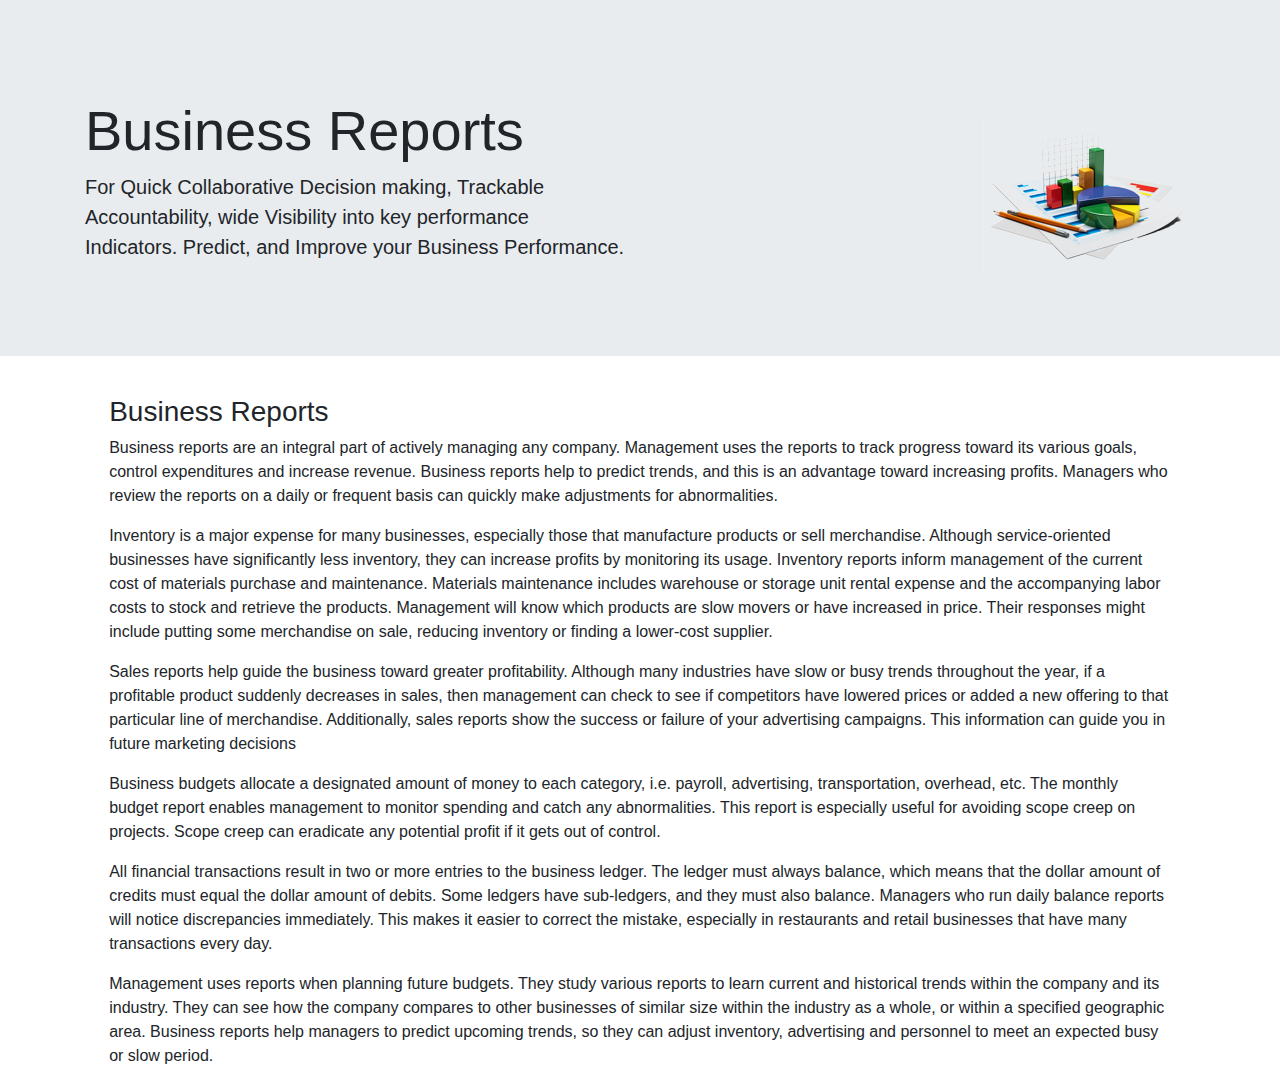
<file: Services/BusinessReport.html>
<!DOCTYPE html>
<html lang="en">
<head>
    <meta charset="UTF-8">
    <meta name="viewport" content="width=device-width, initial-scale=1.0">
    <meta http-equiv="X-UA-Compatible" content="ie=edge">

    <link rel="stylesheet" href="https://maxcdn.bootstrapcdn.com/bootstrap/4.0.0/css/bootstrap.min.css" integrity="sha384-Gn5384xqQ1aoWXA+058RXPxPg6fy4IWvTNh0E263XmFcJlSAwiGgFAW/dAiS6JXm" crossorigin="anonymous">
    <link rel="stylesheet" href="services.css">

    <title>Software Development</title>
</head>
<body>
        <script src="https://code.jquery.com/jquery-3.2.1.slim.min.js" integrity="sha384-KJ3o2DKtIkvYIK3UENzmM7KCkRr/rE9/Qpg6aAZGJwFDMVNA/GpGFF93hXpG5KkN" crossorigin="anonymous"></script>
        <script src="https://cdnjs.cloudflare.com/ajax/libs/popper.js/1.12.9/umd/popper.min.js" integrity="sha384-ApNbgh9B+Y1QKtv3Rn7W3mgPxhU9K/ScQsAP7hUibX39j7fakFPskvXusvfa0b4Q" crossorigin="anonymous"></script>
        <script src="https://maxcdn.bootstrapcdn.com/bootstrap/4.0.0/js/bootstrap.min.js" integrity="sha384-JZR6Spejh4U02d8jOt6vLEHfe/JQGiRRSQQxSfFWpi1MquVdAyjUar5+76PVCmYl" crossorigin="anonymous"></script>
   
        <div class="jumbotron jumbotron-fluid">
                <div class="container">
                        <div class="row">
                                <div class="col-sm">
                                        <h1 class="display-4">Business Reports</h1>
                                        <p class="lead">For Quick Collaborative
                                                Decision making, Trackable Accountability,
                                                wide Visibility into key performance Indicators.
                                                Predict, and Improve your Business Performance.</p>
                                             </div>
                                <div class="col-6">
                                <img src="./report.png" class="col-image1"  alt="...">
                                </div>
                    
                               
                  
                </div>
              </div>
              </div>


 <div class="row d-flex justify-content-center">

<div class="col-sm-10">
<h3>Business Reports</h3>
<p>
 Business reports are an integral part of actively managing any company. Management uses the reports to track progress toward its various goals, control expenditures and increase revenue. Business reports help to predict trends, and this is an advantage toward increasing profits. Managers who review the reports on a daily or frequent basis can quickly make adjustments for abnormalities.
</p>
<p>
Inventory is a major expense for many businesses, especially those that manufacture products or sell merchandise. Although service-oriented businesses have significantly less inventory, they can increase profits by monitoring its usage. Inventory reports inform management of the current cost of materials purchase and maintenance. Materials maintenance includes warehouse or storage unit rental expense and the accompanying labor costs to stock and retrieve the products. Management will know which products are slow movers or have increased in price. Their responses might include putting some merchandise on sale, reducing inventory or finding a lower-cost supplier.
</p>

<p>
Sales reports help guide the business toward greater profitability. Although many industries have slow or busy trends throughout the year, if a profitable product suddenly decreases in sales, then management can check to see if competitors have lowered prices or added a new offering to that particular line of merchandise. Additionally, sales reports show the success or failure of your advertising campaigns. This information can guide you in future marketing decisions
</p>

<p>
Business budgets allocate a designated amount of money to each category, i.e. payroll, advertising, transportation, overhead, etc. The monthly budget report enables management to monitor spending and catch any abnormalities. This report is especially useful for avoiding scope creep on projects. Scope creep can eradicate any potential profit if it gets out of control.
</p>

<p>
 All financial transactions result in two or more entries to the business ledger. The ledger must always balance, which means that the dollar amount of credits must equal the dollar amount of debits. Some ledgers have sub-ledgers, and they must also balance. Managers who run daily balance reports will notice discrepancies immediately. This makes it easier to correct the mistake, especially in restaurants and retail businesses that have many transactions every day.
</p>

<p>
Management uses reports when planning future budgets. They study various reports to learn current and historical trends within the company and its industry. They can see how the company compares to other businesses of similar size within the industry as a whole, or within a specified geographic area. Business reports help managers to predict upcoming trends, so they can adjust inventory, advertising and personnel to meet an expected busy or slow period.
</p>
</div>
                      
    
</body>
</html>
</file>
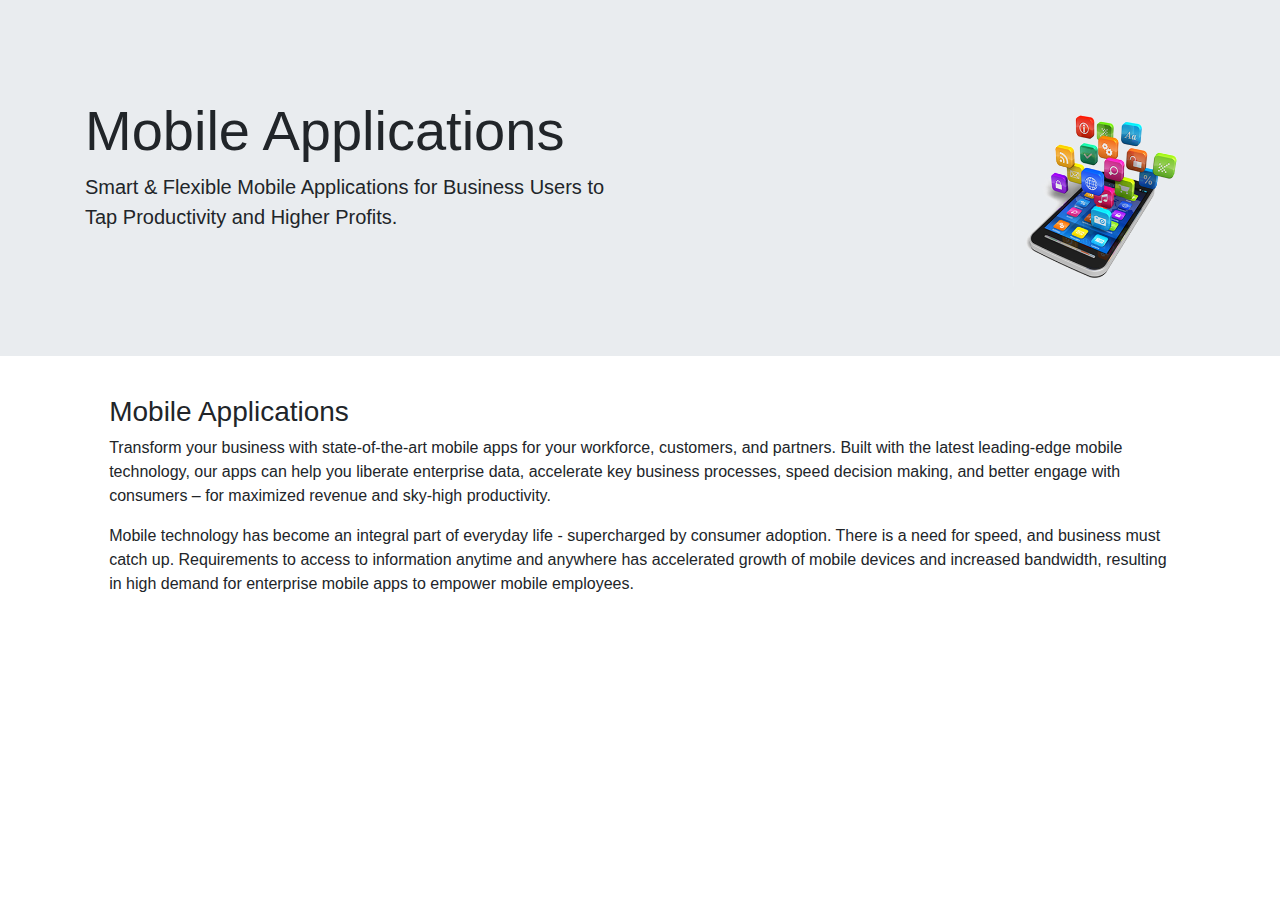
<file: Services/MobileApps.html>
<!DOCTYPE html>
<html lang="en">
<head>
    <meta charset="UTF-8">
    <meta name="viewport" content="width=device-width, initial-scale=1.0">
    <meta http-equiv="X-UA-Compatible" content="ie=edge">

    <link rel="stylesheet" href="https://maxcdn.bootstrapcdn.com/bootstrap/4.0.0/css/bootstrap.min.css" integrity="sha384-Gn5384xqQ1aoWXA+058RXPxPg6fy4IWvTNh0E263XmFcJlSAwiGgFAW/dAiS6JXm" crossorigin="anonymous">
    <link rel="stylesheet" href="services.css">

    <title>Software Development</title>
</head>
<body>
        <script src="https://code.jquery.com/jquery-3.2.1.slim.min.js" integrity="sha384-KJ3o2DKtIkvYIK3UENzmM7KCkRr/rE9/Qpg6aAZGJwFDMVNA/GpGFF93hXpG5KkN" crossorigin="anonymous"></script>
        <script src="https://cdnjs.cloudflare.com/ajax/libs/popper.js/1.12.9/umd/popper.min.js" integrity="sha384-ApNbgh9B+Y1QKtv3Rn7W3mgPxhU9K/ScQsAP7hUibX39j7fakFPskvXusvfa0b4Q" crossorigin="anonymous"></script>
        <script src="https://maxcdn.bootstrapcdn.com/bootstrap/4.0.0/js/bootstrap.min.js" integrity="sha384-JZR6Spejh4U02d8jOt6vLEHfe/JQGiRRSQQxSfFWpi1MquVdAyjUar5+76PVCmYl" crossorigin="anonymous"></script>
   
        <div class="jumbotron jumbotron-fluid">
                <div class="container">
                        <div class="row">
                                <div class="col-sm">
                                        <h1 class="display-4">Mobile Applications</h1>
                                        <p class="lead">Smart & Flexible
                                                Mobile Applications for Business Users to
                                                Tap Productivity and Higher Profits.</p>
                                             </div>
                                <div class="col-6">
                                <img src="./mobile.png" class="col-image1"  alt="...">
                                </div>
                    
                               
                  
                </div>
              </div>
              </div>

<div class="row d-flex justify-content-center">

<div class="col-sm-10">
<h3>Mobile Applications </h3>
<p>
 Transform your business with state-of-the-art mobile apps for your workforce, customers, and partners. Built with the latest leading-edge mobile technology, our apps can help you liberate enterprise data, accelerate key business processes, speed decision making, and better engage with consumers – for maximized revenue and sky-high productivity.
</p>
<p>
Mobile technology has become an integral part of everyday life - supercharged by consumer adoption. There is a need for speed, and business must catch up. Requirements to access to information anytime and anywhere has accelerated growth of mobile devices and increased bandwidth, resulting in high demand for enterprise mobile apps to empower mobile employees.

     
</p>
</div>
</div>
                        
    
</body>
</html>
</file>
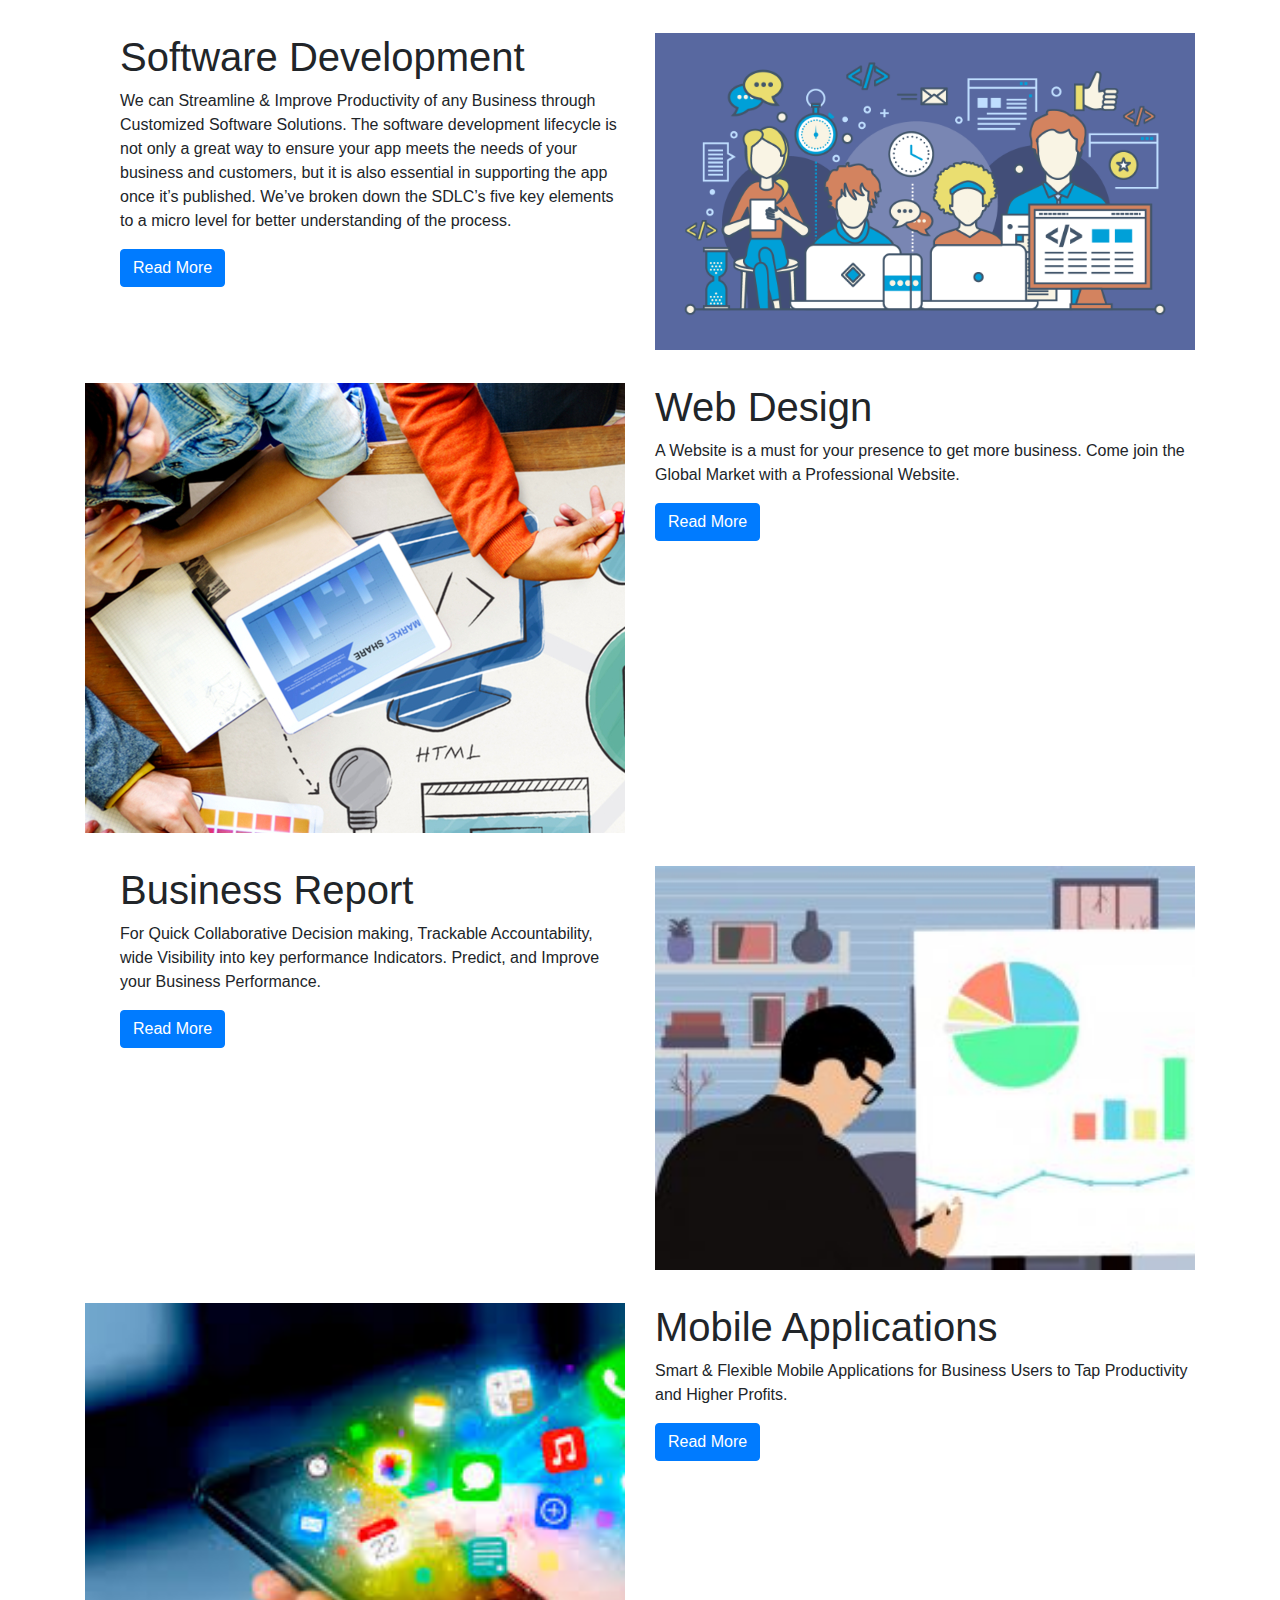
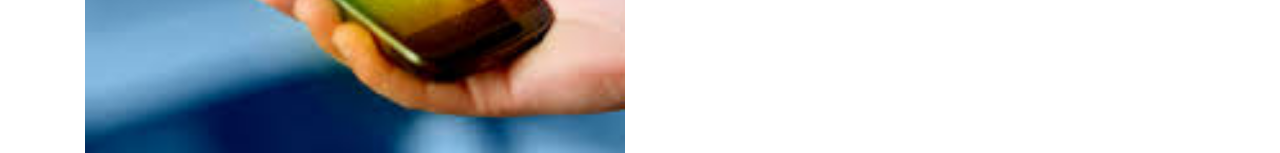
<file: Services/Services.html>
<!doctype html>
<html lang="en">
  <head>
    <meta charset="utf-8">
    <meta name="viewport" content="width=device-width, initial-scale=1, shrink-to-fit=no">

    
    <link rel="stylesheet" href="https://maxcdn.bootstrapcdn.com/bootstrap/4.0.0/css/bootstrap.min.css" integrity="sha384-Gn5384xqQ1aoWXA+058RXPxPg6fy4IWvTNh0E263XmFcJlSAwiGgFAW/dAiS6JXm" crossorigin="anonymous">
    <link rel="stylesheet" href="services.css">

    <title>Service</title>
  </head>
  <body>
    
    <script src="https://code.jquery.com/jquery-3.2.1.slim.min.js" integrity="sha384-KJ3o2DKtIkvYIK3UENzmM7KCkRr/rE9/Qpg6aAZGJwFDMVNA/GpGFF93hXpG5KkN" crossorigin="anonymous"></script>
    <script src="https://cdnjs.cloudflare.com/ajax/libs/popper.js/1.12.9/umd/popper.min.js" integrity="sha384-ApNbgh9B+Y1QKtv3Rn7W3mgPxhU9K/ScQsAP7hUibX39j7fakFPskvXusvfa0b4Q" crossorigin="anonymous"></script>
    <script src="https://maxcdn.bootstrapcdn.com/bootstrap/4.0.0/js/bootstrap.min.js" integrity="sha384-JZR6Spejh4U02d8jOt6vLEHfe/JQGiRRSQQxSfFWpi1MquVdAyjUar5+76PVCmYl" crossorigin="anonymous"></script>
   
<div class="container">

<div class="row ">
<div class=" col-6 col-sm-content1 ">
<h1>Software Development</h1>
 <p class="text-sm-left">We can
                Streamline & Improve Productivity of any Business
                through Customized Software Solutions. 

                The software development lifecycle is not only a great way to ensure your app meets the needs of your business and customers,

                 but it is also essential in supporting the app once it’s published.
                We’ve broken down the SDLC’s five key elements to a micro level for better understanding of the process.
</p>

 <a href="SoftwareDevelopment.html">
<button type="button" class="btn btn-primary">Read More</button>
 </a>
</div>
                 
<div class="col-6">
   <img src="./SDevelopment.png" class="col-image1"  alt="...">
        </div>
          </div>



                        
  <div class="row second">
      <div class="col-6">
        <div class="image-background">
          </div>
  </div>
  <div class="col-6 col-sm-content2">
      <h1>Web Design</h1>
          <p class="text-sm-left">A Website is
            a must for your presence to
            get more business. 
            Come join the Global
            Market with a Professional Website.
            </p>
          <a href="WebDesign.html">
            <button type="button" class="btn btn-primary">Read More</button>
            </a>
              </div>
                </div>



 <div class="row">
<div class="col-6 col-sm-content1">
<h1>Business Report </h1>
                      
<p class="text-sm-left">
 For Quick Collaborative
Decision making, Trackable Accountability,
wide Visibility into key performance Indicators. 
Predict, and Improve your Business Performance.
</p>

 <a href="BusinessReport.html">
<button type="button" class="btn btn-primary">Read More</button>
</a>
                                                       
                                                                                                      
   </div>
    <div class="col-6">
    <img src="./BReport.jpg" class="col-image1"  alt="...">
    </div>
    </div>


   <div class="row second">
    <div class="col-6">
      <div class="image-background1"></div>
      </div>
    <div class="col-6 col-sm-content2">
      <h1>Mobile Applications</h1>
          <p class="text-sm-left">
            Smart & Flexible
            Mobile Applications for Business Users to
            Tap Productivity and Higher Profits.
            </p>
                                        
<a href="MobileApps.html">
<button type="button" class="btn btn-primary">Read More</button>
</a>
  </div>
  </div>
</div>
</div>
  </body>
</html>
</file>
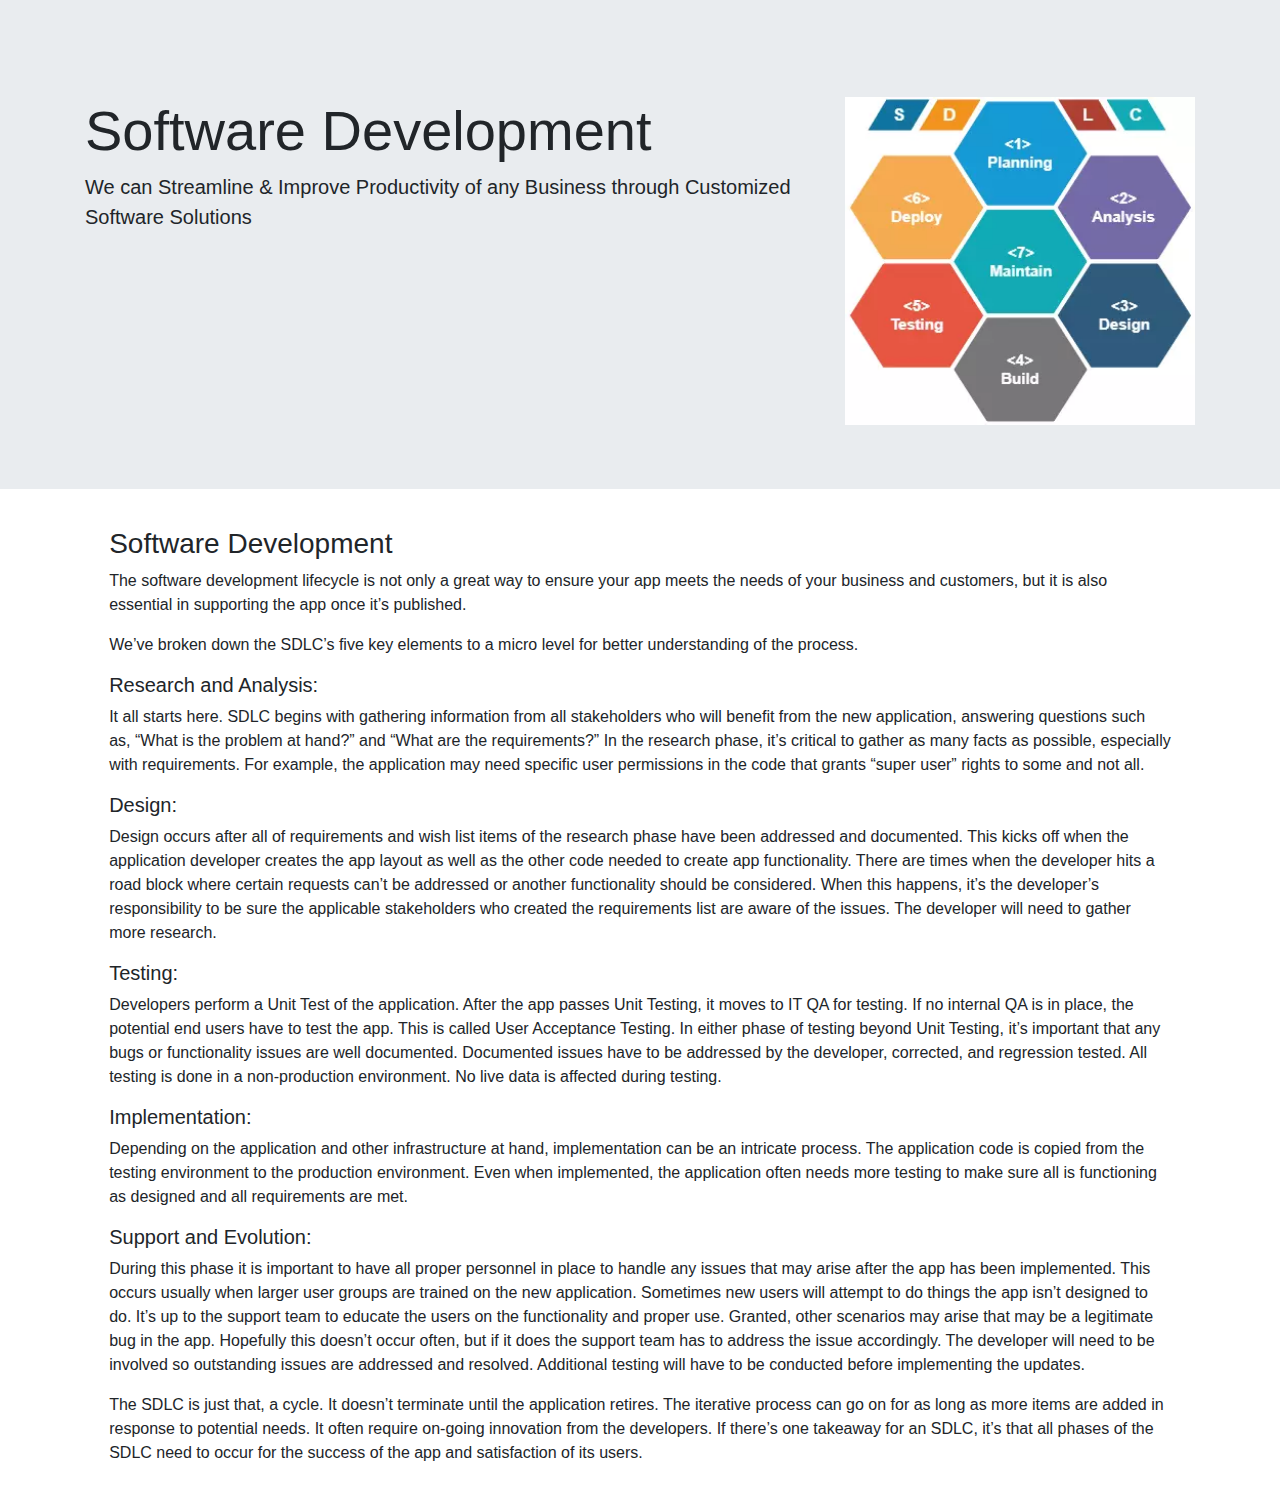
<file: Services/SoftwareDevelopment.html>
<!DOCTYPE html>
<html lang="en">
<head>
    <meta charset="UTF-8">
    <meta name="viewport" content="width=device-width, initial-scale=1.0">
    <meta http-equiv="X-UA-Compatible" content="ie=edge">

    <link rel="stylesheet" href="https://maxcdn.bootstrapcdn.com/bootstrap/4.0.0/css/bootstrap.min.css" integrity="sha384-Gn5384xqQ1aoWXA+058RXPxPg6fy4IWvTNh0E263XmFcJlSAwiGgFAW/dAiS6JXm" crossorigin="anonymous">
    <link rel="stylesheet" href="services.css">

    <title>Software Development</title>
</head>
<body>
        <script src="https://code.jquery.com/jquery-3.2.1.slim.min.js" integrity="sha384-KJ3o2DKtIkvYIK3UENzmM7KCkRr/rE9/Qpg6aAZGJwFDMVNA/GpGFF93hXpG5KkN" crossorigin="anonymous"></script>
        <script src="https://cdnjs.cloudflare.com/ajax/libs/popper.js/1.12.9/umd/popper.min.js" integrity="sha384-ApNbgh9B+Y1QKtv3Rn7W3mgPxhU9K/ScQsAP7hUibX39j7fakFPskvXusvfa0b4Q" crossorigin="anonymous"></script>
        <script src="https://maxcdn.bootstrapcdn.com/bootstrap/4.0.0/js/bootstrap.min.js" integrity="sha384-JZR6Spejh4U02d8jOt6vLEHfe/JQGiRRSQQxSfFWpi1MquVdAyjUar5+76PVCmYl" crossorigin="anonymous"></script>
   
        <div class="jumbotron jumbotron-fluid">
                <div class="container">
                        <div class="row">
                                <div class="col-8">
                                        <h1 class="display-4">Software Development</h1>
                                        <p class="lead">We can
                                              Streamline & Improve Productivity of any Business
                                              through Customized Software Solutions</p>
                                             </div>
                                <div class="col-4">
                                <img src="./sdlc.png" class="col-image1"  alt="...">
                                </div>
                            </div>
              </div>
              </div>

              <div>
<div class="row d-flex justify-content-center">

        <div class="col-sm-10">
            <h3>Software Development</h3>
      
<p>The software development lifecycle is not only a great way to ensure your app meets the needs of your business and customers, but it is also essential in supporting the app once it’s published.
</p> 

<p>
We’ve broken down the SDLC’s five key elements to a micro level for better understanding of the process.
</p>
<h5>Research and Analysis:</h5> 
<p>
 It all starts here. SDLC begins with gathering information from all stakeholders who will benefit from the new application, answering questions such as, “What is the problem at hand?” and “What are the requirements?” In the research phase, it’s critical to gather as many facts as possible, especially with requirements. For example, the application may need specific user permissions in the code that grants “super user” rights to some and not all.
</p> 

<h5>Design:</h5> 
<p>
        Design occurs after all of requirements and wish list items of the research phase have been addressed and documented. This kicks off when the application developer creates the app layout as well as the other code needed to create app functionality. There are times when the developer hits a road block where certain requests can’t be addressed or another functionality should be considered. When this happens, it’s the developer’s responsibility to be sure the applicable stakeholders who created the requirements list are aware of the issues. The developer will need to gather more research.
</p>
<h5>Testing:</h5> 
<p>
        Developers perform a Unit Test of the application. After the app passes Unit Testing, it moves to IT QA for testing. If no internal QA is in place, the potential end users have to test the app. This is called User Acceptance Testing. In either phase of testing beyond Unit Testing, it’s important that any bugs or functionality issues are well documented. Documented issues have to be addressed by the developer, corrected, and regression tested. All testing is done in a non-production environment. No live data is affected during testing.
</p>
<h5>Implementation:</h5> 
<p>
        Depending on the application and other infrastructure at hand, implementation can be an intricate process. The application code is copied from the testing environment to the production environment. Even when implemented, the application often needs more testing to make sure all is functioning as designed and all requirements are met.


</p>
<h5>Support and Evolution:</h5> 
<p>
        During this phase it is important to have all proper personnel in place to handle any issues that may arise after the app has been implemented. This occurs usually when larger user groups are trained on the new application. Sometimes new users will attempt to do things the app isn’t designed to do. It’s up to the support team to educate the users on the functionality and proper use. Granted, other scenarios may arise that may be a legitimate bug in the app. Hopefully this doesn’t occur often, but if it does the support team has to address the issue accordingly. The developer will need to be involved so outstanding issues are addressed and resolved. Additional testing will have to be conducted before implementing the updates.
</p>

<p>
        The SDLC is just that, a cycle. It doesn’t terminate until the application retires. The iterative process can go on for as long as more items are added in response to potential needs. It often require on-going innovation from the developers. If there’s one takeaway for an SDLC, it’s that all phases of the SDLC need to occur for the success of the app and satisfaction of its users.


</p>
</div>
      
      </div>





















                    </p>

              </div>
    
</body>
</html>
</file>
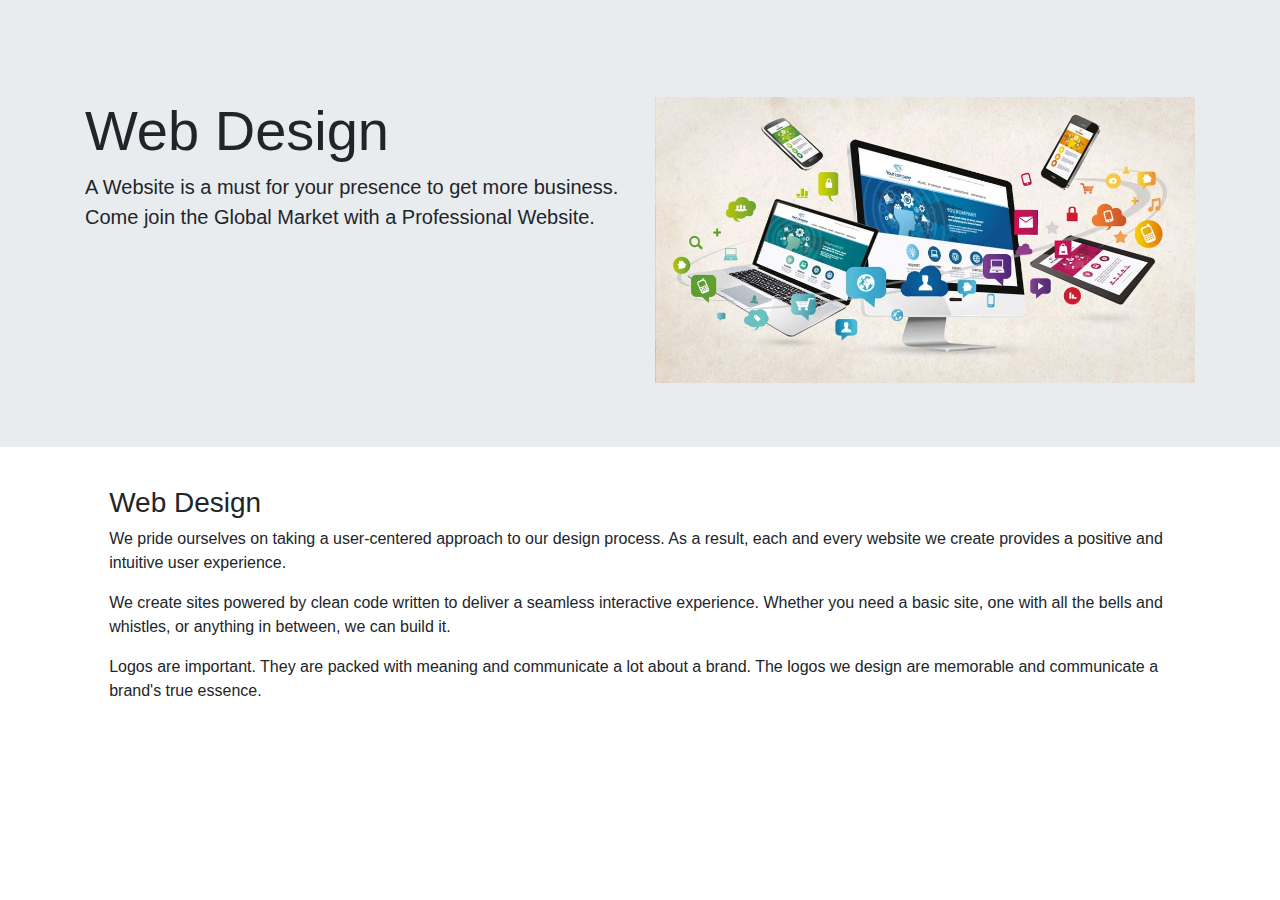
<file: Services/WebDesign.html>
<!DOCTYPE html>
<html lang="en">
<head>
    <meta charset="UTF-8">
    <meta name="viewport" content="width=device-width, initial-scale=1.0">
    <meta http-equiv="X-UA-Compatible" content="ie=edge">

    <link rel="stylesheet" href="https://maxcdn.bootstrapcdn.com/bootstrap/4.0.0/css/bootstrap.min.css" integrity="sha384-Gn5384xqQ1aoWXA+058RXPxPg6fy4IWvTNh0E263XmFcJlSAwiGgFAW/dAiS6JXm" crossorigin="anonymous">
    <link rel="stylesheet" href="services.css">

    <title>Software Development</title>
</head>
<body>
        <script src="https://code.jquery.com/jquery-3.2.1.slim.min.js" integrity="sha384-KJ3o2DKtIkvYIK3UENzmM7KCkRr/rE9/Qpg6aAZGJwFDMVNA/GpGFF93hXpG5KkN" crossorigin="anonymous"></script>
        <script src="https://cdnjs.cloudflare.com/ajax/libs/popper.js/1.12.9/umd/popper.min.js" integrity="sha384-ApNbgh9B+Y1QKtv3Rn7W3mgPxhU9K/ScQsAP7hUibX39j7fakFPskvXusvfa0b4Q" crossorigin="anonymous"></script>
        <script src="https://maxcdn.bootstrapcdn.com/bootstrap/4.0.0/js/bootstrap.min.js" integrity="sha384-JZR6Spejh4U02d8jOt6vLEHfe/JQGiRRSQQxSfFWpi1MquVdAyjUar5+76PVCmYl" crossorigin="anonymous"></script>
   
        <div class="jumbotron jumbotron-fluid">
                <div class="container">
                        <div class="row">
                                <div class="col-sm">
                                        <h1 class="display-4">Web Design</h1>
                                        <p class="lead">A Website is
                                                a must for your presence to
                                                get more business. <br>
                                                Come join the Global
                                                Market with a Professional Website.</p>
                                             </div>
                                <div class="col-6">
                                <img src="./design.jpg" class="col-image1"  alt="...">
                                </div>
                    
                               
                  
                </div>
              </div>
              </div>

              <div class="row d-flex justify-content-center">

                        <div class="col-sm-10">
                            <h3>Web Design</h3>
                            <p>We pride ourselves on taking a user-centered approach to our design process. As a result, each and every website we create provides a positive and intuitive user experience.

                                </p>
<p>
 We create sites powered by clean code written to deliver a seamless interactive experience. Whether you need a basic site, one with all the bells and whistles, or anything in between, we can build it.
</p>
<p>
Logos are important. They are packed with meaning and communicate a lot about a brand. The logos we design are memorable and communicate a brand's true essence.
</p>
</div>
                
    
</body>
</html>
</file>
<file: Services/services.css>
.col-sm-content1
{
    padding-left: 50px !important;
    
}


.col-image1
{
    width: 100%;
    /* padding: 20px; */
}

.image-background{
    width: 100%;
    height: 100%;
    background: url('./WDesign.jpg');
    position: center center;
}

.image-background1{
    width: 100%;
    height: 100%;
    background: url('./MApps.jpg');
    background-size: cover;
    position: center center;
    background-repeat: no-repeat;
}


.row
{
    margin-top: 3%;
}


.row.second
{
    height: 50vh;

}

/* .text-center
{
    margin:0 10%
} */
</file>
